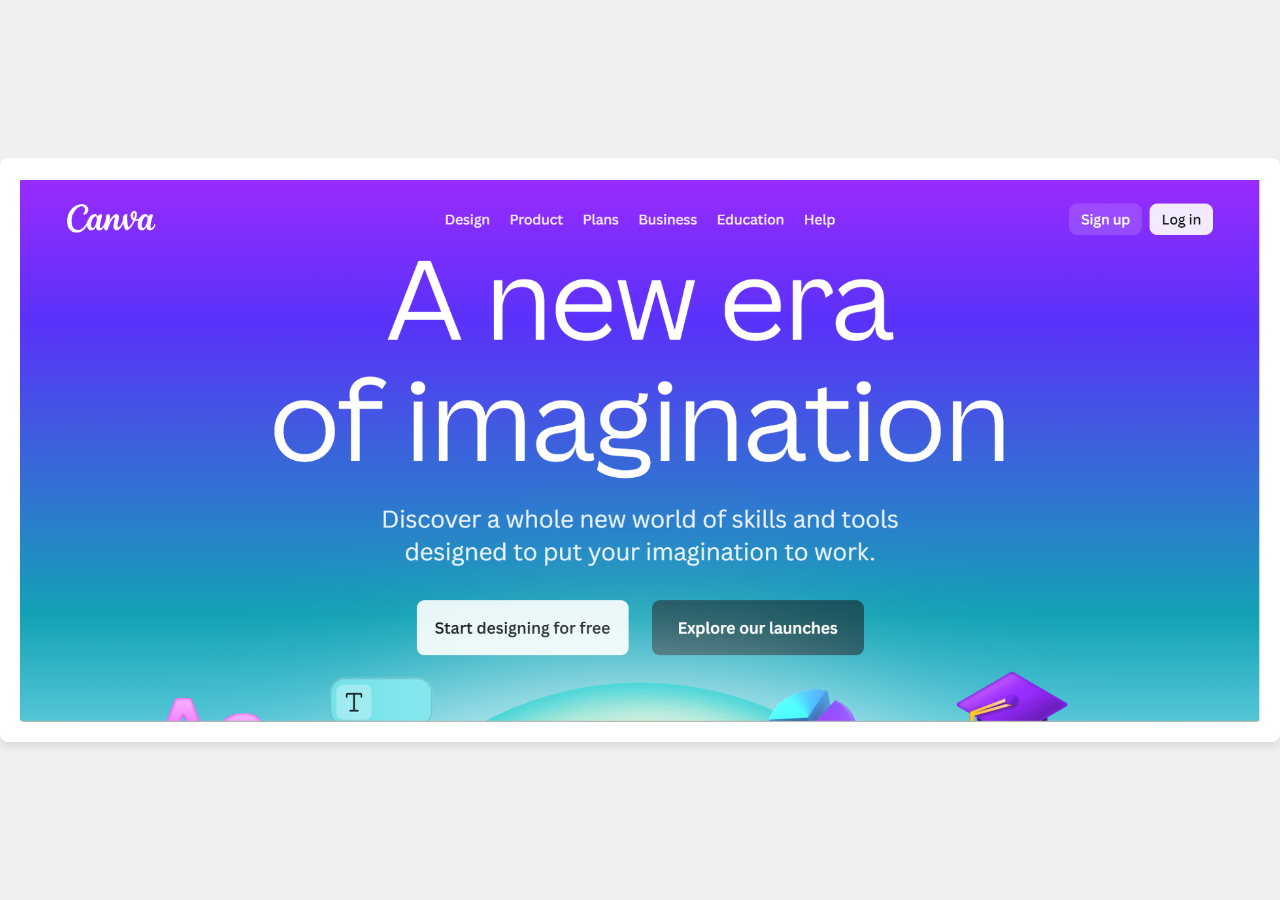
<file: index.html>
<!DOCTYPE html>
<html lang="en">
<head>
    <meta charset="UTF-8">
    <meta name="viewport" content="width=device-width, initial-scale=1.0">
    <title>Image Display</title>
    <link rel="stylesheet" href="style.css">
</head>
<body>
    <div class="image-container">
        <img src="canva_ss.png" alt="Screenshot">
    </div>
</body>
</html>
</file>
<file: style.css>
body {
    display: flex;
    justify-content: center;
    align-items: center;
    min-height: 100vh;
    margin: 0;
    background-color: #f0f0f0;
    font-family: sans-serif;
}

.image-container {
    text-align: center;
    padding: 20px;
    background-color: #fff;
    border-radius: 8px;
    box-shadow: 0 4px 8px rgba(0, 0, 0, 0.1);
}

img {
    max-width: 100%;
    height: auto;
    display: block; /* Remove extra space below image */
    margin: 0 auto; /* Center image within its container */
    border-radius: 4px;
}
</file>
